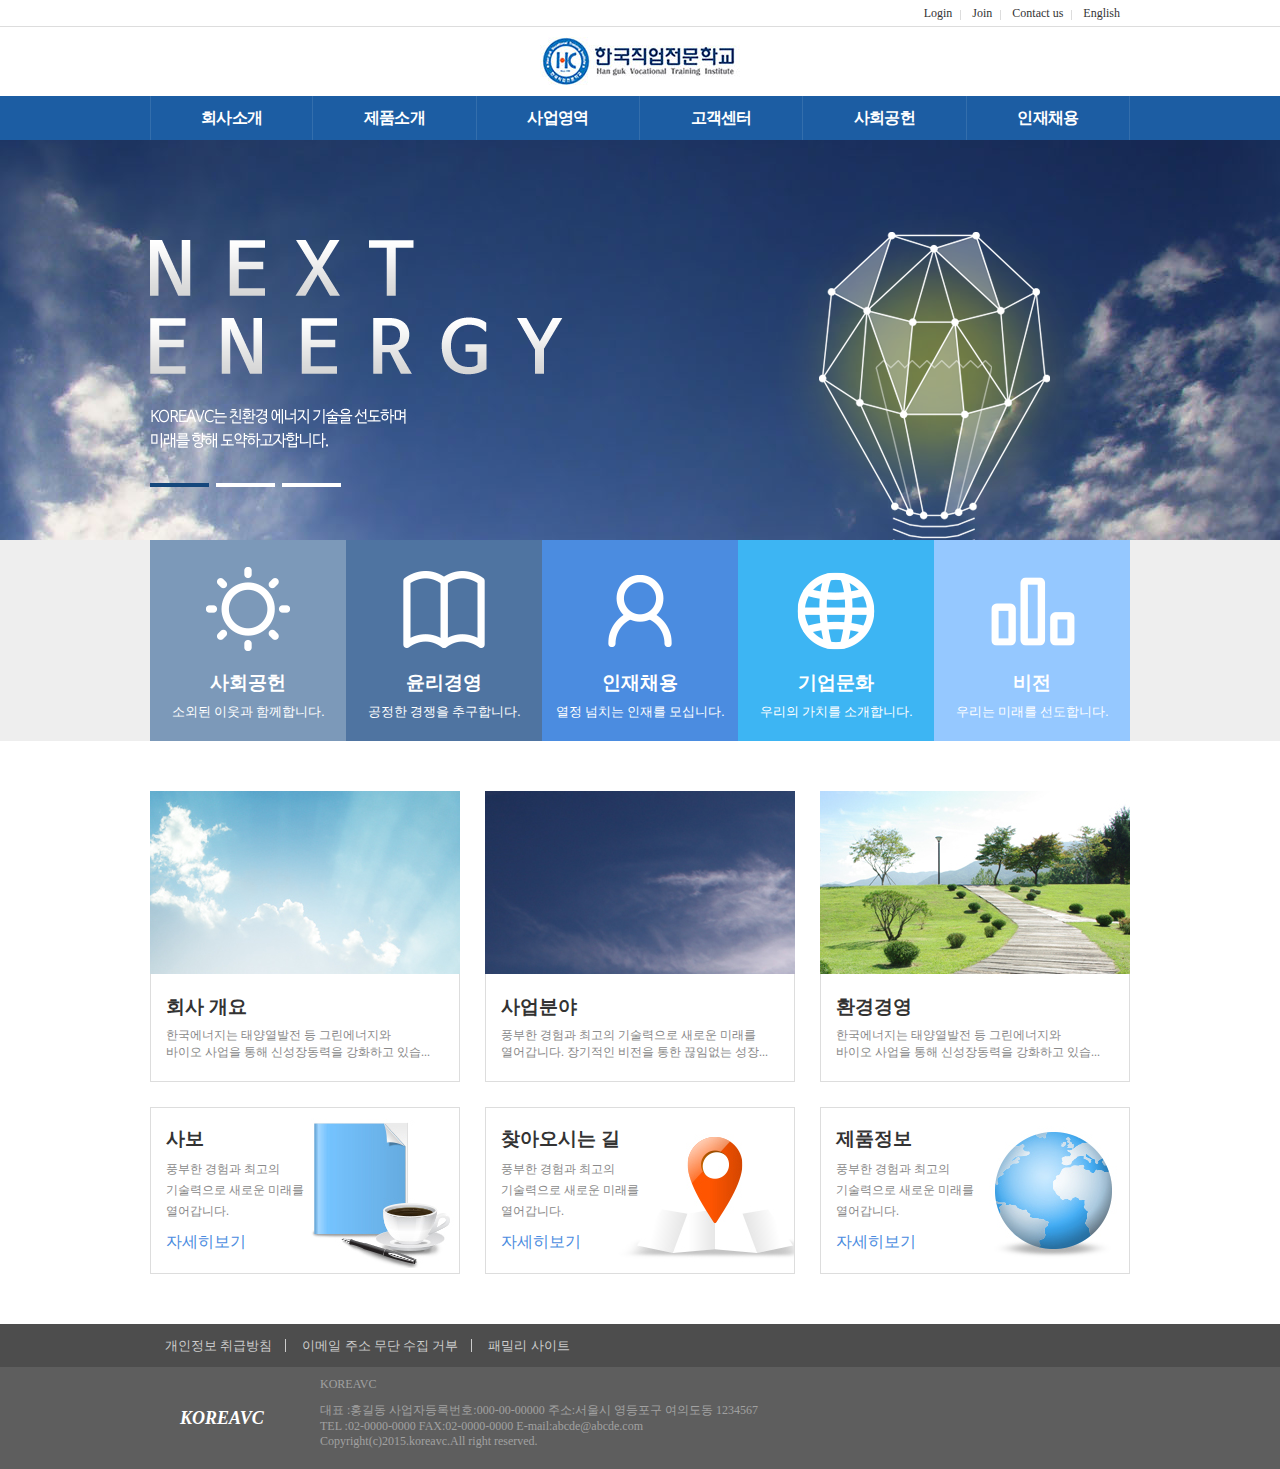
<file: 01site/index.html>
<!DOCTYPE html>
<html lang="ko">
<head>
    <meta charset="UTF-8">
    <meta http-equiv="X-UA-Compatible" content="IE=edge">
    <meta name="viewport" content="width=device-width, initial-scale=1.0">
    <title>이레의한국직업전문학교</title>
    <link rel="preconnect" href="https://fonts.googleapis.com">
    <link rel="preconnect" href="https://fonts.gstatic.com" crossorigin>
    <link href="https://fonts.googleapis.com/css2?family=Nanum+Gothic:wght@400;700;800&display=swap" rel="stylesheet">
    <link rel="stylesheet" href="css/style.css">
</head>
<body>
    <header id="hd">
        <div class="top">
            <div class="subWrap container clearfix">
                <div class="submenu">
                    <ul class="clearfix">
                        <li><a href="#">Login</a></li>
                        <li><a href="#">Join</a></li>
                        <li><a href="#">Contact us</a></li>
                        <li><a href="#">English</a></li>
                    </ul>
                </div>
            </div>
        </div>
        <h1 class="logo"><a href="#"><img src="img/logo.jpg" alt=""></a></h1>
        <div class="bottom">
            <nav class="menu container">
                <ul class="clearfix">
                    <li><a href="#">회사소개</a></li>
                    <li><a href="#">제품소개</a></li>
                    <li><a href="#">사업영역</a></li>
                    <li><a href="#">고객센터</a></li>
                    <li><a href="#">사회공헌</a></li>
                    <li><a href="#">인재채용</a></li>
                </ul>
            </nav>
        </div>
    </header>

    <div class="visual">
        <div class="vWrap container">
            <img src="img/visual_img02.png" alt="" class="img1">
            <img src="img/visual_img01.png" alt="" class="img2">
        </div>
    </div>

    <div class="bWrapper">
        <div class="bWrap container">
            <ul class="clearfix">
                <li>
                    <img src="img/icon01.png" alt="">
                    <h3>사회공헌</h3>
                    <p>소외된 이웃과 함께합니다.</p>
                </li>
                <li>
                    <img src="img/icon02.png" alt="">
                    <h3>윤리경영</h3>
                    <p>공정한 경쟁을 추구합니다.</p>
                </li>
                <li>
                    <img src="img/icon03.png" alt="">
                    <h3>인재채용</h3>
                    <p>열정 넘치는 인재를 모십니다.</p>
                </li>
                <li>
                    <img src="img/icon04.png" alt="">
                    <h3>기업문화</h3>
                    <p>우리의 가치를 소개합니다.</p>
                </li>
                <li>
                    <img src="img/icon05.png" alt="">
                    <h3>비전</h3>
                    <p>우리는 미래를 선도합니다.</p>
                </li>
            </ul>
        </div>
    </div>

    <section class="jobWrap container clearfix">
        <div class="jobItem">
            <img src="img/img01.jpg" alt="">
            <div class="tWrap">
                <h3>회사 개요</h3>
                <p>한국에너지는 태양열발전 등 그린에너지와
                <br>바이오 사업을 통해 신성장동력을 강화하고 있습...</p>
            </div>
        </div>
        <div class="jobItem">
            <img src="img/img02.jpg" alt="">
            <div class="tWrap">
                <h3>사업분야</h3>
                <p>풍부한 경험과 최고의 기술력으로 새로운 미래를
                <br>열어갑니다. 장기적인 비전을 통한 끊임없는 성장...</p>
            </div>
        </div>
        <div class="jobItem">
            <img src="img/img03.jpg" alt="">
            <div class="tWrap">
                <h3>환경경영</h3>
                <p>한국에너지는 태양열발전 등 그린에너지와
                <br>바이오 사업을 통해 신성장동력을 강화하고 있습...</p>
            </div>
        </div>
    </section>

    <section class="con container">
        <ul class="clearfix">
            <li>
                <img src="img/imgbg01.jpg" alt="">
                <div class="cWrap">
                    <h3>사보</h3>
                    <p>풍부한 경험과 최고의
                    <br>기술력으로 새로운 미래를<br>
                    열어갑니다.
                    </p>
                    <a href="#">자세히보기</a>
                </div>
            </li>
            <li>
                <img src="img/imgbg02.jpg" alt="">
                <div class="cWrap">
                    <h3>찾아오시는 길</h3>
                    <p>풍부한 경험과 최고의
                    <br>기술력으로 새로운 미래를<br>
                    열어갑니다.
                    </p>
                    <a href="#">자세히보기</a>
                </div>
            </li>
            <li>
                <img src="img/imgbg03.jpg" alt="">
                <div class="cWrap">
                    <h3>제품정보</h3>
                    <p>풍부한 경험과 최고의
                    <br>기술력으로 새로운 미래를<br>
                    열어갑니다.
                    </p>
                    <a href="#">자세히보기</a>
                </div>
            </li>
        </ul>
    </section>

    <footer id="ft">
        <div class="footerTop">
            <div class="topMenuWrap container clearfix">
                <div class="fttop">
                    <ul class="topMenu clearfix">
                        <li><a href="#">개인정보 취급방침</a></li>
                        <li><a href="#">이메일 주소 무단 수집 거부</a></li>
                        <li><a href="#">패밀리 사이트</a></li>
                    </ul>
                </div>
            </div>
        </div>
        <div class="footerBottom">
            <div class="bottomWrap container clearfix">
                <div class="ftbot">
                    <h3>KOREAVC</h3>
                    <ul class="bottomMenu clearfix">
                        <li><p>KOREAVC</p></li>
                        <li><p>대표 :홍길동 사업자등록번호:000-00-00000 주소:서울시 영등포구 여의도동 1234567
                            <br>TEL :02-0000-0000     FAX:02-0000-0000  E-mail:abcde@abcde.com
                            <br>Copyright(c)2015.koreavc.All right reserved.  
                        </p></li>
                    </ul>
                </div>
            </div>
        </div>
    </footer>
</body>
</html>
</file>
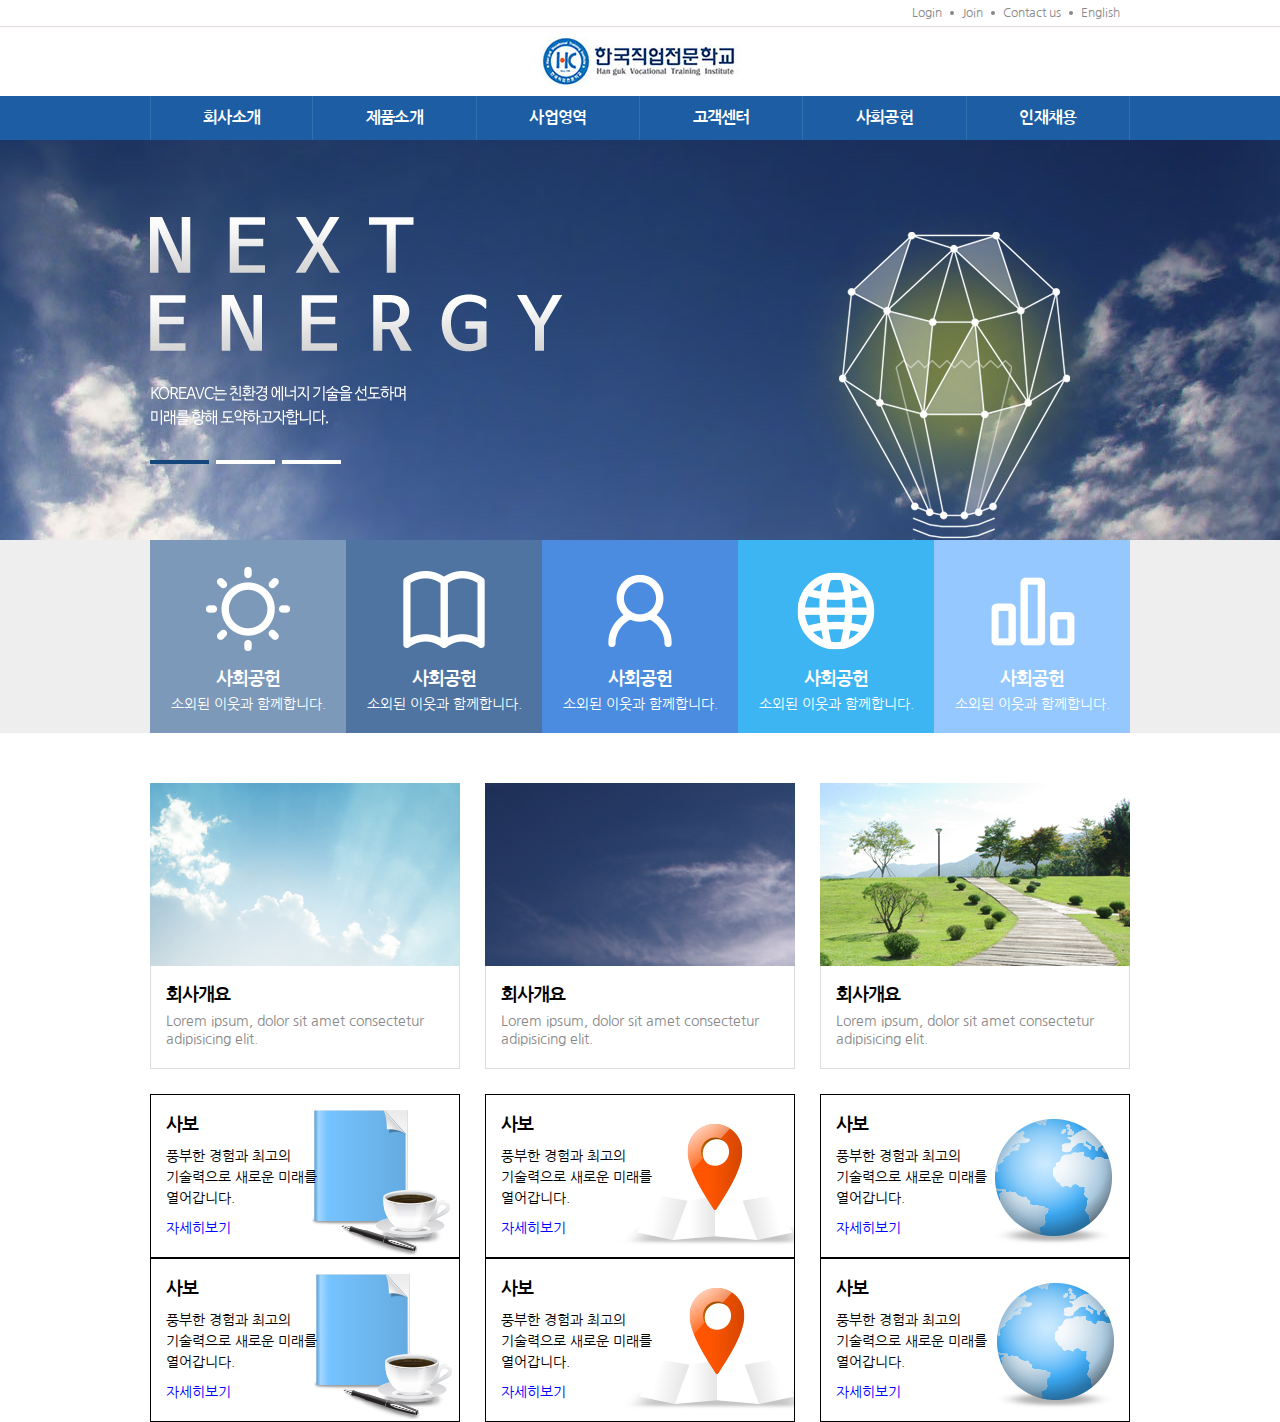
<file: 01site/index0216.html>
<!DOCTYPE html>
<html lang="ko">
<head>
    <meta charset="UTF-8">
    <meta http-equiv="X-UA-Compatible" content="IE=edge">
    <meta name="viewport" content="width=device-width, initial-scale=1.0">
    <title>::: MY HOME :::</title>
    <link rel="preconnect" href="https://fonts.googleapis.com">
    <link rel="preconnect" href="https://fonts.gstatic.com" crossorigin>
    <link href="https://fonts.googleapis.com/css2?family=Nanum+Gothic:wght@400;700;800&display=swap" rel="stylesheet">
    <link rel="stylesheet" href="css/style0216.css">
</head>
<body>
    <header id="hd">
        <div class="top"><!-- 100% -->
            <div class="subWrap container clearfix"><!-- 980px -->
                <div class="submenu">
                    <ul class="clearfix">
                        <li><a href="#">Login</a></li>
                        <li><a href="#">Join</a></li>
                        <li><a href="#">Contact us</a></li>
                        <li><a href="#">English</a></li>
                    </ul>
                </div>
            </div>
        </div>

        <h1 class="logo">
            <a href="#"><img src="img/logo.jpg" alt="한국직업전문학교"></a>
        </h1>

        <div class="bottom"><!-- 100% -->
            <nav class="menu container"><!-- 980px -->
                <ul class="clearfix">
                    <li><a href="#">회사소개</a></li>
                    <li><a href="#">제품소개</a></li>
                    <li><a href="#">사업영역</a></li>
                    <li><a href="#">고객센터</a></li>
                    <li><a href="#">사회공헌</a></li>
                    <li><a href="#">인재채용</a></li>
                </ul>
            </nav>
        </div>
    </header>
    <div class="visual">
        <div class="vWrap container">
            <img src="img/visual_img02.png" alt="" class="img1">
            <img src="img/visual_img01.png" alt="" class="img2">
        </div>
    </div>
    <div class="bWrapper">
       <div class="bWrap container">
        <ul class="clearfix">
            <li>
                <img src="./img/icon01.png" alt="">
                <h3>사회공헌</h3>
                <p>소외된 이웃과 함께합니다.</p>
            </li>
            <li>
                <img src="./img/icon02.png" alt="">
                <h3>사회공헌</h3>
                <p>소외된 이웃과 함께합니다.</p>
            </li>
            <li>
                <img src="./img/icon03.png" alt="">
                <h3>사회공헌</h3>
                <p>소외된 이웃과 함께합니다.</p>
            </li>
            <li>
                <img src="./img/icon04.png" alt="">
                <h3>사회공헌</h3>
                <p>소외된 이웃과 함께합니다.</p>
            </li>
            <li>
                <img src="./img/icon05.png" alt="">
                <h3>사회공헌</h3>
                <p>소외된 이웃과 함께합니다.</p>
            </li>
            
        </ul>
       </div> 
    </div>
    <section class="jobWrap container clearfix">
        <div class="jobItem">
            <img src="img/img01.jpg" alt="">
            <div class="tWrap">
                <h3>회사개요</h3>
                <p>Lorem ipsum, dolor sit amet consectetur adipisicing elit.</p>
            </div>
        </div>
        <div class="jobItem">
            <img src="img/img02.jpg" alt="">
            <div class="tWrap">
                <h3>회사개요</h3>
                <p>Lorem ipsum, dolor sit amet consectetur adipisicing elit.</p>
            </div>
        </div>
        <div class="jobItem">
            <img src="img/img03.jpg" alt="">
            <div class="tWrap">
                <h3>회사개요</h3>
                <p>Lorem ipsum, dolor sit amet consectetur adipisicing elit.</p>
            </div>
        </div>
    </section>
    <section class="con container">
        <ul class="clearfix">
            <li>
                <img src="img/imgbg01.jpg" alt="">
               
                <div class="tWrap">
                    <h3>사보</h3>
                    <p>풍부한 경험과 최고의<br>기술력으로 새로운 미래를<br>열어갑니다.</p>
                    <a href="#">자세히보기</a>
                </div>
            </li>
            <li>
                <img src="img/imgbg02.jpg" alt="">
                <div class="tWrap">
                    <h3>사보</h3>
                    <p>풍부한 경험과 최고의<br>기술력으로 새로운 미래를<br>열어갑니다.</p>
                    <a href="#">자세히보기</a>
                </div>
            </li>
            <li>
                <img src="img/imgbg03.jpg" alt="">
                <div class="tWrap">
                    <h3>사보</h3>
                    <p>풍부한 경험과 최고의<br>기술력으로 새로운 미래를<br>열어갑니다.</p>
                    <a href="#">자세히보기</a>
                </div>
            </li>
        </ul>

    </section>


    <section class="con container">
        <ul class="clearfix">
            <li style="background-image:url(img/imgbg01.jpg)">
                <div class="tWrap">
                    <h3>사보</h3>
                    <p>풍부한 경험과 최고의<br>기술력으로 새로운 미래를<br>열어갑니다.</p>
                    <a href="#">자세히보기</a>
                </div>
            </li>
            <li style="background-image:url(img/imgbg02.jpg)">
                <div class="tWrap">
                    <h3>사보</h3>
                    <p>풍부한 경험과 최고의<br>기술력으로 새로운 미래를<br>열어갑니다.</p>
                    <a href="#">자세히보기</a>
                </div>
            </li>
            <li style="background-image:url(img/imgbg03.jpg)">
                <div class="tWrap">
                    <h3>사보</h3>
                    <p>풍부한 경험과 최고의<br>기술력으로 새로운 미래를<br>열어갑니다.</p>
                    <a href="#">자세히보기</a>
                </div>
            </li>
        </ul>

    </section>

    <footer id="ft">
        
    </footer>
</body>
</html>
</file>
<file: 01site/css/style.css>
@charset "utf-8";
html,body{height: 100%;}

/* reset */
*{margin: 0;padding: 0;box-sizing: border-box;}
a:link,a:visited{text-decoration: none;color: #333;}
.clearfix:after{content: "";display: block;clear: both;}
li{list-style: none;}
.container{width: 980px;margin: 0 auto;}


/* header */
.top{border-bottom: 1PX solid #ddd;margin-bottom: 10px;}
.submenu{float: right;height: 26px;_border: 1px solid black;}
.submenu li{float: left;}

.submenu li a{
    display: block;
    line-height: 26px;
    font-size: 12px;
    padding: 0 10px;
    position: relative;

}
.submenu li a:after{
    content: "";
    display: block;
    width: 1px;height: 10px;
    position: absolute; left: -2px;top: 10px;
    background: #ddd;
}
.submenu li:first-child a:after{display: none;}

h1.logo{
    width: 200px;height: 49px;margin: 0 auto;margin-bottom: 10px;
}
h1 img{display: block;}

#hd .bottom{background: #1C5DA3;}
#hd .menu li{
    float: left;width: calc( 100% / 6 );
    border-right:1px solid #336EAC;
}

#hd .menu li:first-child{border-left: 1px solid #336EAC;}
#hd .menu li a{
    display: block;height: 44px;font-size: 16px;color:white;
    text-align: center;line-height: 44px;font-weight:bold;letter-spacing: -0.8px;
}

/* visual */
.visual{
    background: #213969 url(../img/visual_bg.jpg) no-repeat center;
}
.vWrap{
    position: relative;height: 400px;overflow: hidden;
}
.vWrap img{position: absolute;}
.vWrap .img1{
    left: 0;top: -50%;
    margin-top: 300px;
} 
/* 왜 나는 마진톱 값을 +로 해야 나오지? */

.vWrap .img2{right: 20px;top: 20px;}

/* banner */
.bWrapper{
    background: #eee;
    margin-bottom: 50px;
}
.bWrap ul li p{
    font-size: 13px;
}
.bWrap li{
    width: calc( 100% / 5 );
    float: left;
    color: white;
    text-align: center;
    padding: 20px 0 ;
}
/* padding 좌우값이 안먹음 */

.bWrap li img{
    display: block;
    margin: 0 auto;
    margin-bottom: 10px;
}
.bWrap li h3{
    margin-bottom: 7px;
}
.bWrap li:nth-child(1){background: #7C99B9;}
.bWrap li:nth-child(2){background: #4F74A1;}
.bWrap li:nth-child(3){background: #4B8CE0;}
.bWrap li:nth-child(4){background: #3DB5F3;}
.bWrap li:nth-child(5){background: #95C8FF;}


/* job */
.jobWrap{margin-bottom: 25px;}
.jobItem{
    width: calc(( 100% - 50px)/3 );
    float: left;
    margin-right: 25px;
}
.jobItem:last-child{
    margin-right: 0;
}
.jobItem img{display: block;}
.jobWrap .tWrap{
    border: 1px solid #ddd;
    padding: 20px 15px;
    border-top: 0 none;
}
.tWrap h3{margin-bottom: 7px;color: #333;}
.tWrap p{font-size: 12PX;color: #888;}

/* con */
.con{margin-bottom: 50px;}
.con li{
    float: left;
    width: calc( ( 100% - 50px )/3 );
    margin-right: 25px;
    border: 1px solid #ddd;
    padding: 20px 15px;
    position: relative;
    overflow: hidden;
    background-position: 130px 10px;
    background-repeat: no-repeat;
}
.con li:last-child{margin-right: 0;}
.cWrap{
    position: relative;
    width: 200px;
}
.con li img{
    position: absolute;
    right: -20px;top: 10px;
}
.con li .cWrap h3{
    color: #333;
}
.con li .cWrap h3,
.con li .cWrap p{
    margin-bottom: 10px;line-height:21px;
}
.con li .cWrap p{
    font-size: 12px;color: #888;
}
.con li a{
    color: #4B8CE0;
}

/* footer */
#ft{
    background-color: #5E5E5E;width: 100%;height: 145px;
}
.footerTop{background-color: #4D4D4D;}
#ft .topMenuWrap{
   height: 43px;
}
#ft .topMenu li{
    float: left;
 }

#ft .topMenu li a{
    display: block;
    line-height: 43px;
    padding: 0 15px;
    position: relative;
    color: #ccc;
    font-size: 13px;
}
#ft .topMenu li a:after{
    content: "";display: block;width: 1px;height: 13px;background: #ccc;
    position: absolute;left: -2px;top: 15px;
}

#ft .topMenu li:first-child a:after{display: none;}

.ftbot{
    position: relative;
}
.ftbot h3{
    float: left;line-height: 102px;color: white;
    font-size: 18px;
    position: absolute;
    left: 30px;
    font-style: oblique;
}
.bottomMenu li{
    font-size: 12px;
    position: absolute;
    float: left;
    left: 170px;
}
.bottomMenu{
    padding: 10px 0;
    color: #A1A1A1;
}
.bottomMenu li:last-child{
    position: absolute;
    top: 35px;
}
</file>
<file: 01site/css/style0216.css>
@charset "utf-8";
html,body{height: 100%;}
body{
    font-family: 'Nanum Gothic', sans-serif;
    font-size: 14px;

}

/* reset  */
*{margin: 0;padding: 0;box-sizing: border-box;}
a:link,a:visited{text-decoration: none;color:#888} 
.clearfix:after{content:"";display: block;clear: both;}
li{list-style: none;}
h3{font-size:18px;letter-spacing: -1px;}



.container{width: 980px;margin: 0 auto;}

/* header  */
.top{border-bottom: 1px solid #E3D9D9;margin-bottom: 10px;}
.submenu{float: right;height: 26px;_background: skyblue;}
.submenu li{float: left;}
.submenu li a{
    display: block;
    _height: 26px;
    _background: pink;
    font-size: 12px;
    padding: 0 10px;
    line-height: 26px;
    position: relative;
}
.submenu li a:after{
    content:"";display: block;height: 4px;width: 4px;background: #888;
    position: absolute;left: -2px;;top: 11px;
    border-radius: 50%;
}
.submenu li:first-child a:after{display: none;}

h1.logo{width: 200px;height: 49px;margin: 0 auto;margin-bottom: 10px;}
h1 img{display: block;}

#hd .bottom{background: #1C5DA3;}
#hd .menu li{
    float: left;width: calc( 100% / 6 );
    border-right: 1px solid #336EAC;
}
#hd .menu li:first-child{border-left: 1px solid #336EAC;}
#hd .menu li a{
    display: block;height: 44px;font-size: 16px;color:white;
    text-align: center;line-height: 44px;font-weight:bold;letter-spacing: -0.8px;
}


/* visual  */
.visual{
    /* background: #1B335F; */
    /* background-color: #1B335F;
    background-image: url(../img/visual_bg.jpg);
    background-repeat: no-repeat;
    background-position: center; */
    background: #213969 url(../img/visual_bg.jpg) no-repeat center;
}

.vWrap{position: relative;height: 400px;overflow: hidden;}
.vWrap img{position: absolute;}
.vWrap .img1{
    left: 0;top: 50%;
    margin-top: -123px;
}
.vWrap .img2{
    right: 0;
    top:20px
}

/* banner  */
.bWrapper{
    background: #eee;
    margin-bottom: 50px;
}
.bWrap li{
    width: calc( 100% / 5 );
    float: left;
    color:white;
    text-align: center;
    padding: 20px  0;
}
.bWrap li img{
    display: block;margin: 0 auto;
    margin-bottom: 10px;
}
.bWrap li h3{margin-bottom: 7px;}
.bWrap li:nth-child(1){background: #7C99B9;}
.bWrap li:nth-child(2){background: #4F74A1;}
.bWrap li:nth-child(3){background: #4B8CE0;}
.bWrap li:nth-child(4){background: #3DB5F3;}
.bWrap li:nth-child(5){background: #95C8FF;}


/* job  */
.jobWrap{margin-bottom: 25px;}
.jobWrap div.jobItem{
    float: left;
    width: calc( ( 100% - 50px ) / 3 );
    margin-right: 25px;
}
.jobWrap div.jobItem:last-child{
    margin-right: 0;
}
.jobWrap img{display: block;}
.jobWrap .tWrap{
    padding: 20px 15px;
    border: 1px solid #ddd;
    border-top: 0 none;
}
.jobWrap h3{margin-bottom: 8px;}
.jobWrap p{color:#888}

.con li{
    float: left;
    width: calc( ( 100% - 50px ) / 3 );
    margin-right: 25px;
    border: 1px solid #000;
    position: relative;
    padding: 20px 15px;
    overflow: hidden;
    background-repeat: no-repeat;
    background-position: 130px 10px;
}
.con li:last-child{margin-right: 0;}
.con li .tWrap{width: 200px;position: relative;}
.con li .tWrap h3,
.con li .tWrap p{margin-bottom: 10px;line-height:21px;}
.con li img{position: absolute;right: -20px;top: 10px;}
.con li a{color:blue}
</file>
